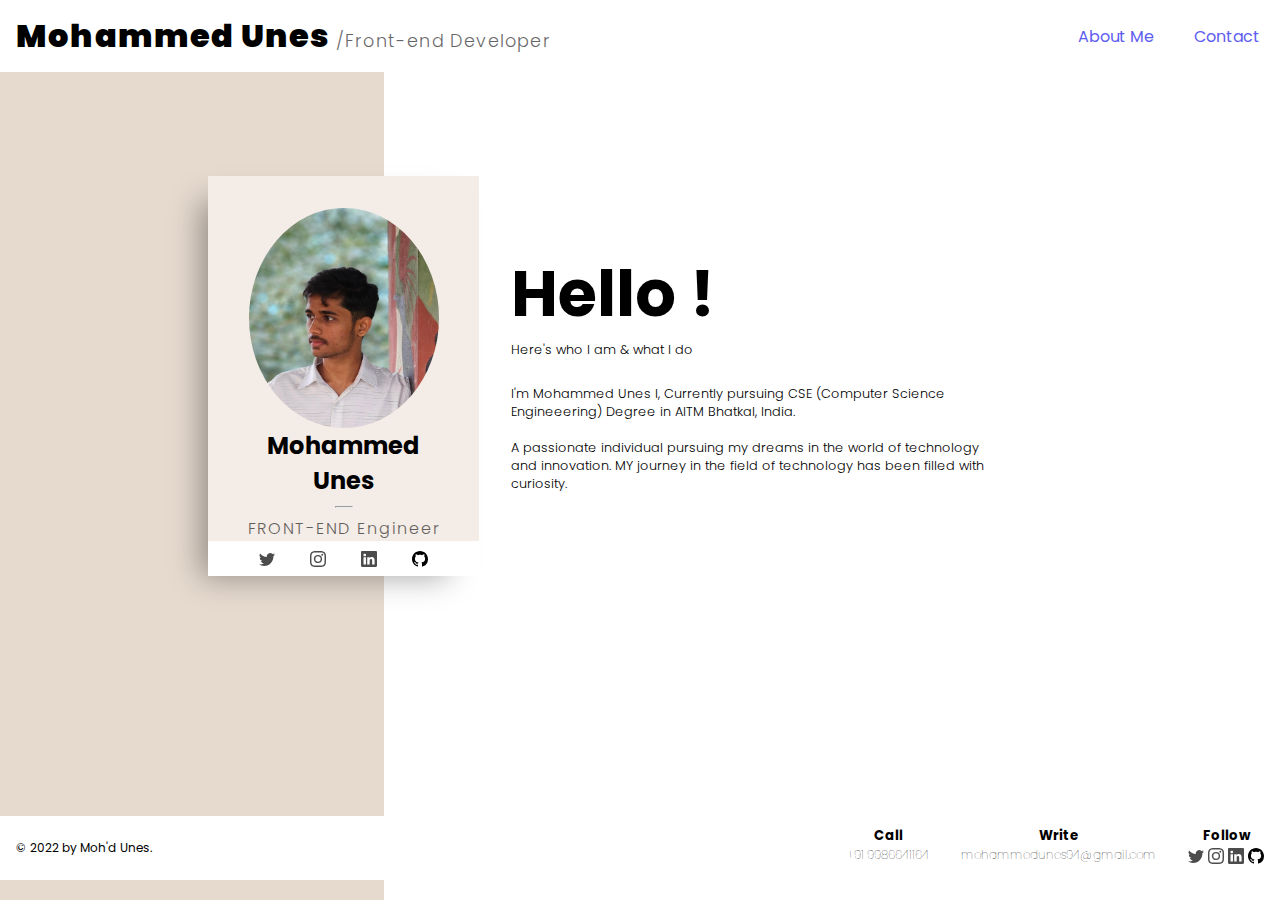
<file: index.html>
<html lang="en">

<head>
    <meta charset="UTF-8">
    <meta http-equiv="X-UA-Compatible" content="IE=edge">
    <meta name="viewport" content="width=device-width, initial-scale=1.0">
    <title>Mohammed Unes I</title>
    <meta name="title" content="Front-end Developer">
    <meta name="description" content="">

    <!-- Open Graph / Facebook -->
    <meta property="og:type" content="website">
    <meta property="og:url" content="">
    <meta property="og:title" content="">
    <meta property="og:description" content="">
    <meta property="og:image" content="">

    <!-- Twitter -->
    <meta property="twitter:card" content="summary_large_image">
    <meta property="twitter:url" content="">
    <meta property="twitter:title" content="">
    <meta property="twitter:description" content="">
    <meta property="twitter:image" content="">
    <link rel="stylesheet" href="Styles/style.css">
    <link rel="stylesheet" href="/Styles/hamburgers.css">
    <script src="/Scripts/script.js" defer></script>

    <!-- <script src="/Scripts/hamburrger.js" defer></script> -->
    <script src="https://ajax.googleapis.com/ajax/libs/jquery/3.3.1/jquery.min.js" defer></script>
    <script src="https://s.pageclip.co/v1/pageclip.js" charset="utf-8" defer></script>
    <link rel="stylesheet" href="https://s.pageclip.co/v1/pageclip.css" media="screen">

    <!-- form -->
    <script src="https://formspree.io/v2/form.js"></script>
</head>

<body>
    <header>
        <nav id="navbar">
            <div>
                <h1 id="heading">
                    <strong>Mohammed Unes </strong>
                    <span>/Front-end Developer</span>
                </h1>
            </div>
            <ol id="nav-menu">
                <li>
                    <a id="About-me-link" href="about.html">About Me</a>
                </li>
                <!-- <li>
                    <a href="/resources/" target="_blank">Resume</a>
                </li>
                <li>
                    <a href="https://github.com">Projects</a>
                </li> -->
                <li>
                    <a id="contact-me-link" href="#contact-me">Contact</a>
                </li>
            </ol>
            <button class="hamburger hamburger--slider" type="button">
                <span class="hamburger-box">
                    <span class="hamburger-inner"></span>
                </span>
            </button>
        </nav>
    </header>
    <main id="main">
        <section id="About-me">
            <div id="oneP">
                <img src="resources/nez.jpg" alt="">
                <div id="intro">
                    <h2>Mohammed Unes</h2>
                    <hr>
                    <h3>FRONT-END Engineer</h3>
                </div>
                <div id="card-socials">
                    <a href="https://x.com/M_Unez71?t=LFRdzj5lJhbxf79S980NCA&s=08">                        <svg id="icons" xmlns="http://www.w3.org/2000/svg" width="16" height="16" fill="currentColor"
                            class="bi bi-twitter" viewBox="0 0 16 16">
                            <path
                                d="M5.026 15c6.038 0 9.341-5.003 9.341-9.334 0-.14 0-.282-.006-.422A6.685 6.685 0 0 0 16 3.542a6.658 6.658 0 0 1-1.889.518 3.301 3.301 0 0 0 1.447-1.817 6.533 6.533 0 0 1-2.087.793A3.286 3.286 0 0 0 7.875 6.03a9.325 9.325 0 0 1-6.767-3.429 3.289 3.289 0 0 0 1.018 4.382A3.323 3.323 0 0 1 .64 6.575v.045a3.288 3.288 0 0 0 2.632 3.218 3.203 3.203 0 0 1-.865.115 3.23 3.23 0 0 1-.614-.057 3.283 3.283 0 0 0 3.067 2.277A6.588 6.588 0 0 1 .78 13.58a6.32 6.32 0 0 1-.78-.045A9.344 9.344 0 0 0 5.026 15z" />
                        </svg>
                    </a>
                    <a href="https://instagram.com/unez_____71?utm_source=qr&igshid=MzNlNGNkZWQ4Mg==">
                        <svg id="icons" xmlns="http://www.w3.org/2000/svg" width="16" height="16" fill="currentColor"
                            class="bi bi-instagram" viewBox="0 0 16 16">
                            <path
                                d="M8 0C5.829 0 5.556.01 4.703.048 3.85.088 3.269.222 2.76.42a3.917 3.917 0 0 0-1.417.923A3.927 3.927 0 0 0 .42 2.76C.222 3.268.087 3.85.048 4.7.01 5.555 0 5.827 0 8.001c0 2.172.01 2.444.048 3.297.04.852.174 1.433.372 1.942.205.526.478.972.923 1.417.444.445.89.719 1.416.923.51.198 1.09.333 1.942.372C5.555 15.99 5.827 16 8 16s2.444-.01 3.298-.048c.851-.04 1.434-.174 1.943-.372a3.916 3.916 0 0 0 1.416-.923c.445-.445.718-.891.923-1.417.197-.509.332-1.09.372-1.942C15.99 10.445 16 10.173 16 8s-.01-2.445-.048-3.299c-.04-.851-.175-1.433-.372-1.941a3.926 3.926 0 0 0-.923-1.417A3.911 3.911 0 0 0 13.24.42c-.51-.198-1.092-.333-1.943-.372C10.443.01 10.172 0 7.998 0h.003zm-.717 1.442h.718c2.136 0 2.389.007 3.232.046.78.035 1.204.166 1.486.275.373.145.64.319.92.599.28.28.453.546.598.92.11.281.24.705.275 1.485.039.843.047 1.096.047 3.231s-.008 2.389-.047 3.232c-.035.78-.166 1.203-.275 1.485a2.47 2.47 0 0 1-.599.919c-.28.28-.546.453-.92.598-.28.11-.704.24-1.485.276-.843.038-1.096.047-3.232.047s-2.39-.009-3.233-.047c-.78-.036-1.203-.166-1.485-.276a2.478 2.478 0 0 1-.92-.598 2.48 2.48 0 0 1-.6-.92c-.109-.281-.24-.705-.275-1.485-.038-.843-.046-1.096-.046-3.233 0-2.136.008-2.388.046-3.231.036-.78.166-1.204.276-1.486.145-.373.319-.64.599-.92.28-.28.546-.453.92-.598.282-.11.705-.24 1.485-.276.738-.034 1.024-.044 2.515-.045v.002zm4.988 1.328a.96.96 0 1 0 0 1.92.96.96 0 0 0 0-1.92zm-4.27 1.122a4.109 4.109 0 1 0 0 8.217 4.109 4.109 0 0 0 0-8.217zm0 1.441a2.667 2.667 0 1 1 0 5.334 2.667 2.667 0 0 1 0-5.334z" />
                        </svg>
                    </a>
                    <a href="https://www.linkedin.com/in/">
                        <svg id="icons" xmlns="http://www.w3.org/2000/svg" width="16" height="16" fill="currentColor"
                            class="bi bi-linkedin" viewBox="0 0 16 16">
                            <path
                                d="M0 1.146C0 .513.526 0 1.175 0h13.65C15.474 0 16 .513 16 1.146v13.708c0 .633-.526 1.146-1.175 1.146H1.175C.526 16 0 15.487 0 14.854V1.146zm4.943 12.248V6.169H2.542v7.225h2.401zm-1.2-8.212c.837 0 1.358-.554 1.358-1.248-.015-.709-.52-1.248-1.342-1.248-.822 0-1.359.54-1.359 1.248 0 .694.521 1.248 1.327 1.248h.016zm4.908 8.212V9.359c0-.216.016-.432.08-.586.173-.431.568-.878 1.232-.878.869 0 1.216.662 1.216 1.634v3.865h2.401V9.25c0-2.22-1.184-3.252-2.764-3.252-1.274 0-1.845.7-2.165 1.193v.025h-.016a5.54 5.54 0 0 1 .016-.025V6.169h-2.4c.03.678 0 7.225 0 7.225h2.4z" />
                        </svg>
                    </a>
                    <a href="https://github.com/Unez71">
                        <svg id="icons" xmlns="http://www.w3.org/2000/svg" width="16" height="16" fill="currentColor"
                            class="bi bi-github" viewBox="0 0 16 16" style="color: black;">
                            <path
                                d="M8 0C3.58 0 0 3.58 0 8c0 3.54 2.29 6.53 5.47 7.59.4.07.55-.17.55-.38 0-.19-.01-.82-.01-1.49-2.01.37-2.53-.49-2.69-.94-.09-.23-.48-.94-.82-1.13-.28-.15-.68-.52-.01-.53.63-.01 1.08.58 1.23.82.72 1.21 1.87.87 2.33.66.07-.52.28-.87.51-1.07-1.78-.2-3.64-.89-3.64-3.95 0-.87.31-1.59.82-2.15-.08-.2-.36-1.02.08-2.12 0 0 .67-.21 2.2.82.64-.18 1.32-.27 2-.27.68 0 1.36.09 2 .27 1.53-1.04 2.2-.82 2.2-.82.44 1.1.16 1.92.08 2.12.51.56.82 1.27.82 2.15 0 3.07-1.87 3.75-3.65 3.95.29.25.54.73.54 1.48 0 1.07-.01 1.93-.01 2.2 0 .21.15.46.55.38A8.012 8.012 0 0 0 16 8c0-4.42-3.58-8-8-8z" />
                        </svg>
                    </a>
                </div>

            </div>
            <div id="twoP">
                <h1>Hello !</h1>
                <p class="here-i">Here's who I am & what I do</p>
                <!-- <div id="buttons">
                    <button> <a id="resume-btn" target="_blank" href="/resources/mohammed--resume.pdf">Resume</a>
                    </button>
                    <button> <a id="projects-btn" target="_blank"
                            href="https://github.com/?tab=repositories">Projects</a>
                    </button>
                </div> -->
                <p id="nd">I'm Mohammed Unes I, Currently pursuing CSE (Computer Science Engineeering) Degree in AITM
                    Bhatkal, India.
                    <br> <br> A passionate individual pursuing my dreams in the world of technology and innovation. MY journey in the field of technology has been filled with curiosity.
                </p>
            </div>
        </section>
    </main>
    <!-- <hr> -->
    <!-- <section id="contact-me">
        <div id="contact-inputs">
            <h3>Let's Connect!</h3>
            <form action="https://formcarry.com/s/s22xprWgo" method="POST" id="form-inputs">
                <label for="name">Your name</label>
                <input type="text" id="name" name="name" required>
                <label for="mailme">Email</label>
                <input id="mailme" type="email" name="email" value="" required>
                <label for="Message">Your Message</label>
                <textarea id="Message" cols="10" rows="5" type="text" name="Message" required></textarea>
                <div id="form-button">
                    <button type="submit">Submit</button>  -->
                </div>
            </form>
        </div>
    </section>
    <footer id="footer">
        <p id="copyright"> &copy; 2022 by Moh'd Unes.</p>
        <ol id="footer">
            <li>
                <h5>Call</h5>
                <a id="call" href="tel:9986641164">+91 9986641164</a>
            </li>
            <li>
                <h5>Write</h5>
                <a id="mail" href="mailto:mohammedunes94@gmail.com">mohammedunes94@gmail.com</a>
            </li>
            <li>
                <h5>Follow</h5>
                <a href="https://twitter.com/">
                    <svg id="icons" xmlns="http://www.w3.org/2000/svg" width="16" height="16" fill="currentColor"
                        class="bi bi-twitter" viewBox="0 0 16 16">
                        <path
                            d="M5.026 15c6.038 0 9.341-5.003 9.341-9.334 0-.14 0-.282-.006-.422A6.685 6.685 0 0 0 16 3.542a6.658 6.658 0 0 1-1.889.518 3.301 3.301 0 0 0 1.447-1.817 6.533 6.533 0 0 1-2.087.793A3.286 3.286 0 0 0 7.875 6.03a9.325 9.325 0 0 1-6.767-3.429 3.289 3.289 0 0 0 1.018 4.382A3.323 3.323 0 0 1 .64 6.575v.045a3.288 3.288 0 0 0 2.632 3.218 3.203 3.203 0 0 1-.865.115 3.23 3.23 0 0 1-.614-.057 3.283 3.283 0 0 0 3.067 2.277A6.588 6.588 0 0 1 .78 13.58a6.32 6.32 0 0 1-.78-.045A9.344 9.344 0 0 0 5.026 15z" />
                    </svg>
                </a>
                <a href="https://www.instagram.com/unes_____71/">
                    <svg id="icons" xmlns="http://www.w3.org/2000/svg" width="16" height="16" fill="currentColor"
                        class="bi bi-instagram" viewBox="0 0 16 16">
                        <path
                            d="M8 0C5.829 0 5.556.01 4.703.048 3.85.088 3.269.222 2.76.42a3.917 3.917 0 0 0-1.417.923A3.927 3.927 0 0 0 .42 2.76C.222 3.268.087 3.85.048 4.7.01 5.555 0 5.827 0 8.001c0 2.172.01 2.444.048 3.297.04.852.174 1.433.372 1.942.205.526.478.972.923 1.417.444.445.89.719 1.416.923.51.198 1.09.333 1.942.372C5.555 15.99 5.827 16 8 16s2.444-.01 3.298-.048c.851-.04 1.434-.174 1.943-.372a3.916 3.916 0 0 0 1.416-.923c.445-.445.718-.891.923-1.417.197-.509.332-1.09.372-1.942C15.99 10.445 16 10.173 16 8s-.01-2.445-.048-3.299c-.04-.851-.175-1.433-.372-1.941a3.926 3.926 0 0 0-.923-1.417A3.911 3.911 0 0 0 13.24.42c-.51-.198-1.092-.333-1.943-.372C10.443.01 10.172 0 7.998 0h.003zm-.717 1.442h.718c2.136 0 2.389.007 3.232.046.78.035 1.204.166 1.486.275.373.145.64.319.92.599.28.28.453.546.598.92.11.281.24.705.275 1.485.039.843.047 1.096.047 3.231s-.008 2.389-.047 3.232c-.035.78-.166 1.203-.275 1.485a2.47 2.47 0 0 1-.599.919c-.28.28-.546.453-.92.598-.28.11-.704.24-1.485.276-.843.038-1.096.047-3.232.047s-2.39-.009-3.233-.047c-.78-.036-1.203-.166-1.485-.276a2.478 2.478 0 0 1-.92-.598 2.48 2.48 0 0 1-.6-.92c-.109-.281-.24-.705-.275-1.485-.038-.843-.046-1.096-.046-3.233 0-2.136.008-2.388.046-3.231.036-.78.166-1.204.276-1.486.145-.373.319-.64.599-.92.28-.28.546-.453.92-.598.282-.11.705-.24 1.485-.276.738-.034 1.024-.044 2.515-.045v.002zm4.988 1.328a.96.96 0 1 0 0 1.92.96.96 0 0 0 0-1.92zm-4.27 1.122a4.109 4.109 0 1 0 0 8.217 4.109 4.109 0 0 0 0-8.217zm0 1.441a2.667 2.667 0 1 1 0 5.334 2.667 2.667 0 0 1 0-5.334z" />
                    </svg>
                </a>
                <a href="https://www.linkedin.com/in/">
                    <svg id="icons" xmlns="http://www.w3.org/2000/svg" width="16" height="16" fill="currentColor"
                        class="bi bi-linkedin" viewBox="0 0 16 16">
                        <path
                            d="M0 1.146C0 .513.526 0 1.175 0h13.65C15.474 0 16 .513 16 1.146v13.708c0 .633-.526 1.146-1.175 1.146H1.175C.526 16 0 15.487 0 14.854V1.146zm4.943 12.248V6.169H2.542v7.225h2.401zm-1.2-8.212c.837 0 1.358-.554 1.358-1.248-.015-.709-.52-1.248-1.342-1.248-.822 0-1.359.54-1.359 1.248 0 .694.521 1.248 1.327 1.248h.016zm4.908 8.212V9.359c0-.216.016-.432.08-.586.173-.431.568-.878 1.232-.878.869 0 1.216.662 1.216 1.634v3.865h2.401V9.25c0-2.22-1.184-3.252-2.764-3.252-1.274 0-1.845.7-2.165 1.193v.025h-.016a5.54 5.54 0 0 1 .016-.025V6.169h-2.4c.03.678 0 7.225 0 7.225h2.4z" />
                    </svg>
                </a>
                <a href="https://github.com/Unez71">
                    <svg id="icons" xmlns="http://www.w3.org/2000/svg" width="16" height="16" fill="currentColor"
                        class="bi bi-github" viewBox="0 0 16 16" style="color: black;">
                        <path
                            d="M8 0C3.58 0 0 3.58 0 8c0 3.54 2.29 6.53 5.47 7.59.4.07.55-.17.55-.38 0-.19-.01-.82-.01-1.49-2.01.37-2.53-.49-2.69-.94-.09-.23-.48-.94-.82-1.13-.28-.15-.68-.52-.01-.53.63-.01 1.08.58 1.23.82.72 1.21 1.87.87 2.33.66.07-.52.28-.87.51-1.07-1.78-.2-3.64-.89-3.64-3.95 0-.87.31-1.59.82-2.15-.08-.2-.36-1.02.08-2.12 0 0 .67-.21 2.2.82.64-.18 1.32-.27 2-.27.68 0 1.36.09 2 .27 1.53-1.04 2.2-.82 2.2-.82.44 1.1.16 1.92.08 2.12.51.56.82 1.27.82 2.15 0 3.07-1.87 3.75-3.65 3.95.29.25.54.73.54 1.48 0 1.07-.01 1.93-.01 2.2 0 .21.15.46.55.38A8.012 8.012 0 0 0 16 8c0-4.42-3.58-8-8-8z" />
                    </svg>
                </a>
            </li>
        </ol>
    </footer>
</body>

</html>
</file>
<file: Styles/style.css>
@import url('https://fonts.googleapis.com/css2?family=Poppins:wght@200;300;500;600&display=swap');
@import url('https://fonts.googleapis.com/css2?family=Poppins:wght@200&display=swap');

html {
    margin: 0;
    padding: 0;
    scroll-behavior: smooth;
}

* {
    list-style: none;
    font-family: 'Poppins', sans-serif;
    text-decoration: none;
    -webkit-tap-highlight-color: transparent;
}

body {
    font-size: 16px;
    margin: 0;
    margin-bottom: 0;
    background: linear-gradient(90deg, #e6dacf 30%, #ffffff 30%);
    background-repeat: no-repeat;
    padding-bottom: 0;
    scroll-behavior: smooth;
}

body.is-scroll {
    overflow-y: hidden;
}

.overflow {
    overflow-y: hidden;
}

nav {
    display: flex;
    justify-content: space-between;
    text-align: center;
    align-items: center;
    background-color: white;
    padding: 0 1rem;
    height: 4.5rem;
    position: fixed;
    width: 100%;
    z-index: 999;
}

#heading strong {
    letter-spacing: 1.2px;
}

#heading span {
    font-weight: 300;
    font-size: 1.1rem;
    opacity: 0.6;
    letter-spacing: 1.2px;
}

#nav-menu {
    display: flex;
    justify-content: space-between;
    /* width: 4rem; */
    padding: 0;
    margin-right: 1rem;

}

#nav-menu li {
    padding: 20px;
    text-decoration: none;
}

#nav-menu a {
    color: #5E5DF0;
}

#nav-menu a:hover {
    text-decoration: underline;
}

main {
    padding: 3rem;
    align-items: center;
    height: 45rem;
}

#About-me {
    display: flex;
    width: 60%;
    justify-content: center;
    margin: 8rem 15rem;
}

#About-me img {
    height: 55%;  
    width: 70%;
    border-radius: 100%;
}

#About-me hr {
    width: 1rem;
}

#oneP {
    text-align: center;
    background-color: #f4ece6;
    display: flex;
    flex-direction: column;
    box-shadow: -19px 13px 29px -12px rgba(0, 0, 0, 0.36);
    align-items: center;
    height: 25rem;
    width: 35rem;
    justify-content: space-between;
    margin-left: -5rem;
}

#oneP img {
    margin-top: 2rem;
}

#oneP h2 {
    padding: 0;
    margin: 0;
    width: 10rem;
    text-align: center;
}

#oneP h3 {
    opacity: 0.6;
}

#intro {
    display: flex;
    flex-direction: column;
    justify-content: center;
    align-items: center;
}

#oneP h3 {
    font-weight: 300;
    padding: 0;
    margin: 0;
    font-size: 1rem;
    letter-spacing: 2px;
}

#twoP {
    display: flex;
    flex-direction: column;
    padding-left: 2rem;
    justify-content: center;
}

#twoP h1 {
    font-size: 4rem;
    padding: 0;
    margin: 0;
}

#buttons button {
    background: #6868f4;
    border-radius: 999px;
    box-shadow: #5E5DF0 0 10px 20px -10px;
    box-sizing: border-box;
    color: #FFFFFF;
    cursor: pointer;
    font-size: 16px;
    line-height: 24px;
    opacity: 1;
    outline: 0 solid transparent;
    padding: 8px 18px;
    user-select: none;
    -webkit-user-select: none;
    touch-action: manipulation;
    width: fit-content;
    word-break: break-word;
    border: 0;
}

#buttons button:hover {
    background: white;
    color: black;
}

#twoP p {
    font-size: 0.8rem;
    font-weight: 300;
    /* padding-top: 2rem; */
}

footer,
footer ol {
    display: flex;
    text-align: center;
}

footer {
    justify-content: space-between;
    align-items: center;
    height: 4rem;
    padding: 0;
    margin: 0;
    background-color: white;
    position: inherit;
    bottom: 0;
}

#copyright {
    padding-left: 1rem;
}

footer ol li {
    padding: 1rem;
}

footer ol li h5,
footer ol li p {
    margin: 0;
}

footer ol li p {
    font-size: 12px;
    font-weight: 100;
}

footer p {
    font-size: 12px;
}

#call {
    font-size: 12px;
    font-weight: 100;
    color: black;
}

#mail {
    font-size: 12px;
    font-weight: 100;
    color: black;
}

#icons {
    color: rgb(76, 76, 76);
}


#card-socials {
    background-color: white;
    width: 100%;
    position: relative;
    bottom: 0;
    display: flex;
    justify-content: center;
    align-items: center;
    height: 3rem;
}

#card-socials a {
    margin: 0 1.1rem;
}

.here-i {
    font-size: 0.8rem;
    margin-top: 0;
}

.hamburger {
    display: none;
}

#form {
    display: flex;
    flex-direction: column;
    align-items: center;
    margin-bottom: 6rem;
    margin-right: 0;
    position: relative;
    left: -10px;
    right: 0;
    background: transparent;
    width: 100%;
}


form input,
textarea {
    padding: 10px;
    /* border-radius: 8px; */
    border: none;
    border-bottom: 1px solid;
    margin: 10px 0;
    margin-top: 0;
    margin-bottom: 20px;
}

#mailme,
#name,
#Message {
    font-size: 12px;
    color: rgb(72, 72, 72);
}

#submit-button {
    border: 1px solid darkgray;
    background-color: lightgray;
}

#contact-me {
    display: flex;
    flex-direction: column;
    padding: 3 3rem;
    height: 35rem;
}

#contact-me-h1 {
    opacity: 0.4;
}

#contact-inputs {
    height: 25rem;
    background-color: white;
    width: 40rem;
    margin-left: 10rem;
    box-shadow: -19px 13px 29px -12px rgba(0, 0, 0, 0.36);
    padding: 2rem;
    background-color: #f4ece6;
    margin-top: 4rem;
}



#contact-inputs form {
    display: flex;
    flex-direction: column;
}

#contact-inputs label {
    font-size: 0.8rem;
    margin-left: 2rem;
}

#contact-inputs input,
#contact-inputs textarea {
    margin-left: 2rem;
    margin-bottom: 0;
    width: 90%;
    background-color: #f4ece6;
    margin-bottom: 1rem;
}

#contact-inputs input:hover,
#contact-inputs textarea:hover {
    background-color: rgb(255, 255, 255);
    transition: all 0.4s ease;
}

#contact-inputs input:focus-visible,
#contact-inputs textarea:focus-visible {
    background-color: white;
}

#contact-inputs button {
    margin-left: 2rem;
    width: 20%;
    background-color: white;
    border: 1px solid black;
    padding: 0.5rem;
    margin-bottom: 2rem;
    transition: transform 250ms cubic-bezier(.2, .8, .4, 1);
}

#contact-inputs button:hover {
    transform: scale(1.10);
}

#contact-inputs button:active {
    transform: scale(0.9);
}

@media screen and (max-width: 767px) {

    body {
        background: transparent;
        background-repeat: no-repeat;
        height: 56rem;
        width: 100%;
    }

    #nd {
        margin: 0;
        position: relative;
        left: -1rem;
    }

    #heading strong {
        font-size: 1rem;
    }

    #heading span {
        text-align: left;
        display: block;
        font-size: 0.8rem;
    }

    #buttons {
        display: none;
    }

    #About-me {
        flex-direction: column;
        margin: 5rem 4rem;
        position: relative;
        top: -4.5rem;
    }

    #About-me-h2,
    #Contact-me-h1 {
        display: none;
    }

    #oneP {
        width: 15rem;
        position: relative;
        top: 4rem;
        left: -3.2rem;
        margin-left: 0;
    }

    #twoP {
        width: 15rem;
        position: relative;
        top: 5rem;
        padding-left: 0;
        left: -2.4rem;
    }

    #twoP h1 {
        position: relative;
        left: -18px;
    }

    footer {
        position: relative;
        top: 8rem;
        padding-left: 0;
        width: 90%;
    }

    #copyright {
        position: absolute;
        text-align: center;
        top: 5rem;
        left: 7.6rem;
        /* text-align: center; */
        padding-bottom: 1rem;
    }

    #nav-menu {
        position: fixed;
        left: -300rem;
        top: 0;
        gap: 0;
        flex-direction: column;
        width: 100%;
        text-align: center;
        transition: all 0.8s ease;
        z-index: 1;
        background-color: #e6dacf;
        height: 100%;
        display: flex;
        justify-content: center;
        overflow-y: hidden;
    }

    #nav-menu.is-clicked {
        left: 0;
        margin: 0;
        overflow-y: hidden;
    }

    .hamburger {
        display: inline-block;
        position: absolute;
        right: 4rem;
        z-index: 1;
    }

    #oneP h3 {
        font-size: 0.8rem;
    }

    #contact-me {
        height: 20rem;
    }

    #contact-inputs {
        margin-left: 0;
        background-color: transparent;
        box-shadow: none;
        width: 50%;
        padding-top: 0;
        margin-top: 0;
    }

    #contact-inputs h3 {
        width: 100%;
        position: relative;
        left: -1rem;
    }

    #contact-inputs form {
        width: 18rem;
    }

    #form-inputs {
        width: 100%;
        position: absolute;
        left: 4rem;
    }

    #mailme,
    #name {
        height: 2rem;
    }

    #contact-inputs input,
    #contact-inputs textarea {
        background-color: white;
        padding: 0;
        margin-left: 0;
        padding-left: 0.5rem;
    }

    #contact-inputs label {
        margin-left: 0;
    }

    #contact-inputs button {
        margin-left: 0;
        width: 40%;
    }
}

#form-button {
    display: flex;
    align-items: baseline;
}

#form-button span {
    margin-left: 1rem;
}

#form-button span svg {
    position: relative;
    top: 3px;
}

#form-button span svg:hover {
    transition: transform 250ms cubic-bezier(.2, .8, .4, 1);
}

#form-button span svg:hover {
    transform: scale(1.40);
}

#form-button span svg:active {
    transform: scale(0.9);
}

#resume-btn,
#projects-btn {
    color: white;
}

#resume-btn:hover,
#projects-btn:hover {
    color: black;
}

#nv-msg {
    font-size: 10px;
    font-weight: 300;
    color: lightcoral;
    width: 100%;
}
.boxx{
    height: 50px;
    width: 50;
    border: 2px solid black;
}
</file>
<file: Styles/hamburgers.css>
/*!
 * Hamburgers
 * @description Tasty CSS-animated hamburgers
 * @author Jonathan Suh @jonsuh
 * @site https://jonsuh.com/hamburgers
 * @link https://github.com/jonsuh/hamburgers
 */
.hamburger {
  /* padding: 15px 15px; */
  /* display: inline-block; */
  cursor: pointer;
  transition-property: opacity, filter;
  transition-duration: 0.15s;
  transition-timing-function: linear;
  font: inherit;
  color: inherit;
  text-transform: none;
  background-color: transparent;
  border: 0;
  margin: 0;
  overflow: visible;
}

.hamburger:hover {
  opacity: 0.7;
}

.hamburger.is-active:hover {
  opacity: 0.7;
}

.hamburger.is-active .hamburger-inner,
.hamburger.is-active .hamburger-inner::before,
.hamburger.is-active .hamburger-inner::after {
  background-color: #000;
}

.hamburger-box {
  width: 20px;
  height: 24px;
  display: inline-block;
  position: relative;
}

.hamburger-inner {
  display: block;
  top: 50%;
  margin-top: -2px;
  width: 0rem;
}

.hamburger-inner,
.hamburger-inner::before,
.hamburger-inner::after {
  width: 40px;
  height: 4px;
  background-color: #000;
  border-radius: 4px;
  position: absolute;
  transition-property: transform;
  transition-duration: 0.15s;
  transition-timing-function: ease;
}

.hamburger-inner::before,
.hamburger-inner::after {
  content: "";
  display: block;
}

.hamburger-inner::before {
  top: -10px;
}

.hamburger-inner::after {
  bottom: -10px;
}

/*
   * 3DX
   */
.hamburger--3dx .hamburger-box {
  perspective: 80px;
}

.hamburger--3dx .hamburger-inner {
  transition: transform 0.15s cubic-bezier(0.645, 0.045, 0.355, 1), background-color 0s 0.1s cubic-bezier(0.645, 0.045, 0.355, 1);
}

.hamburger--3dx .hamburger-inner::before,
.hamburger--3dx .hamburger-inner::after {
  transition: transform 0s 0.1s cubic-bezier(0.645, 0.045, 0.355, 1);
}

.hamburger--3dx.is-active .hamburger-inner {
  background-color: transparent !important;
  transform: rotateY(180deg);
}

.hamburger--3dx.is-active .hamburger-inner::before {
  transform: translate3d(0, 10px, 0) rotate(45deg);
}

.hamburger--3dx.is-active .hamburger-inner::after {
  transform: translate3d(0, -10px, 0) rotate(-45deg);
}

/*
   * 3DX Reverse
   */
.hamburger--3dx-r .hamburger-box {
  perspective: 80px;
}

.hamburger--3dx-r .hamburger-inner {
  transition: transform 0.15s cubic-bezier(0.645, 0.045, 0.355, 1), background-color 0s 0.1s cubic-bezier(0.645, 0.045, 0.355, 1);
}

.hamburger--3dx-r .hamburger-inner::before,
.hamburger--3dx-r .hamburger-inner::after {
  transition: transform 0s 0.1s cubic-bezier(0.645, 0.045, 0.355, 1);
}

.hamburger--3dx-r.is-active .hamburger-inner {
  background-color: transparent !important;
  transform: rotateY(-180deg);
}

.hamburger--3dx-r.is-active .hamburger-inner::before {
  transform: translate3d(0, 10px, 0) rotate(45deg);
}

.hamburger--3dx-r.is-active .hamburger-inner::after {
  transform: translate3d(0, -10px, 0) rotate(-45deg);
}

/*
   * 3DY
   */
.hamburger--3dy .hamburger-box {
  perspective: 80px;
}

.hamburger--3dy .hamburger-inner {
  transition: transform 0.15s cubic-bezier(0.645, 0.045, 0.355, 1), background-color 0s 0.1s cubic-bezier(0.645, 0.045, 0.355, 1);
}

.hamburger--3dy .hamburger-inner::before,
.hamburger--3dy .hamburger-inner::after {
  transition: transform 0s 0.1s cubic-bezier(0.645, 0.045, 0.355, 1);
}

.hamburger--3dy.is-active .hamburger-inner {
  background-color: transparent !important;
  transform: rotateX(-180deg);
}

.hamburger--3dy.is-active .hamburger-inner::before {
  transform: translate3d(0, 10px, 0) rotate(45deg);
}

.hamburger--3dy.is-active .hamburger-inner::after {
  transform: translate3d(0, -10px, 0) rotate(-45deg);
}

/*
   * 3DY Reverse
   */
.hamburger--3dy-r .hamburger-box {
  perspective: 80px;
}

.hamburger--3dy-r .hamburger-inner {
  transition: transform 0.15s cubic-bezier(0.645, 0.045, 0.355, 1), background-color 0s 0.1s cubic-bezier(0.645, 0.045, 0.355, 1);
}

.hamburger--3dy-r .hamburger-inner::before,
.hamburger--3dy-r .hamburger-inner::after {
  transition: transform 0s 0.1s cubic-bezier(0.645, 0.045, 0.355, 1);
}

.hamburger--3dy-r.is-active .hamburger-inner {
  background-color: transparent !important;
  transform: rotateX(180deg);
}

.hamburger--3dy-r.is-active .hamburger-inner::before {
  transform: translate3d(0, 10px, 0) rotate(45deg);
}

.hamburger--3dy-r.is-active .hamburger-inner::after {
  transform: translate3d(0, -10px, 0) rotate(-45deg);
}

/*
   * 3DXY
   */
.hamburger--3dxy .hamburger-box {
  perspective: 80px;
}

.hamburger--3dxy .hamburger-inner {
  transition: transform 0.15s cubic-bezier(0.645, 0.045, 0.355, 1), background-color 0s 0.1s cubic-bezier(0.645, 0.045, 0.355, 1);
}

.hamburger--3dxy .hamburger-inner::before,
.hamburger--3dxy .hamburger-inner::after {
  transition: transform 0s 0.1s cubic-bezier(0.645, 0.045, 0.355, 1);
}

.hamburger--3dxy.is-active .hamburger-inner {
  background-color: transparent !important;
  transform: rotateX(180deg) rotateY(180deg);
}

.hamburger--3dxy.is-active .hamburger-inner::before {
  transform: translate3d(0, 10px, 0) rotate(45deg);
}

.hamburger--3dxy.is-active .hamburger-inner::after {
  transform: translate3d(0, -10px, 0) rotate(-45deg);
}

/*
   * 3DXY Reverse
   */
.hamburger--3dxy-r .hamburger-box {
  perspective: 80px;
}

.hamburger--3dxy-r .hamburger-inner {
  transition: transform 0.15s cubic-bezier(0.645, 0.045, 0.355, 1), background-color 0s 0.1s cubic-bezier(0.645, 0.045, 0.355, 1);
}

.hamburger--3dxy-r .hamburger-inner::before,
.hamburger--3dxy-r .hamburger-inner::after {
  transition: transform 0s 0.1s cubic-bezier(0.645, 0.045, 0.355, 1);
}

.hamburger--3dxy-r.is-active .hamburger-inner {
  background-color: transparent !important;
  transform: rotateX(180deg) rotateY(180deg) rotateZ(-180deg);
}

.hamburger--3dxy-r.is-active .hamburger-inner::before {
  transform: translate3d(0, 10px, 0) rotate(45deg);
}

.hamburger--3dxy-r.is-active .hamburger-inner::after {
  transform: translate3d(0, -10px, 0) rotate(-45deg);
}

/*
   * Arrow
   */
.hamburger--arrow.is-active .hamburger-inner::before {
  transform: translate3d(-8px, 0, 0) rotate(-45deg) scale(0.7, 1);
}

.hamburger--arrow.is-active .hamburger-inner::after {
  transform: translate3d(-8px, 0, 0) rotate(45deg) scale(0.7, 1);
}

/*
   * Arrow Right
   */
.hamburger--arrow-r.is-active .hamburger-inner::before {
  transform: translate3d(8px, 0, 0) rotate(45deg) scale(0.7, 1);
}

.hamburger--arrow-r.is-active .hamburger-inner::after {
  transform: translate3d(8px, 0, 0) rotate(-45deg) scale(0.7, 1);
}

/*
   * Arrow Alt
   */
.hamburger--arrowalt .hamburger-inner::before {
  transition: top 0.1s 0.1s ease, transform 0.1s cubic-bezier(0.165, 0.84, 0.44, 1);
}

.hamburger--arrowalt .hamburger-inner::after {
  transition: bottom 0.1s 0.1s ease, transform 0.1s cubic-bezier(0.165, 0.84, 0.44, 1);
}

.hamburger--arrowalt.is-active .hamburger-inner::before {
  top: 0;
  transform: translate3d(-8px, -10px, 0) rotate(-45deg) scale(0.7, 1);
  transition: top 0.1s ease, transform 0.1s 0.1s cubic-bezier(0.895, 0.03, 0.685, 0.22);
}

.hamburger--arrowalt.is-active .hamburger-inner::after {
  bottom: 0;
  transform: translate3d(-8px, 10px, 0) rotate(45deg) scale(0.7, 1);
  transition: bottom 0.1s ease, transform 0.1s 0.1s cubic-bezier(0.895, 0.03, 0.685, 0.22);
}

/*
   * Arrow Alt Right
   */
.hamburger--arrowalt-r .hamburger-inner::before {
  transition: top 0.1s 0.1s ease, transform 0.1s cubic-bezier(0.165, 0.84, 0.44, 1);
}

.hamburger--arrowalt-r .hamburger-inner::after {
  transition: bottom 0.1s 0.1s ease, transform 0.1s cubic-bezier(0.165, 0.84, 0.44, 1);
}

.hamburger--arrowalt-r.is-active .hamburger-inner::before {
  top: 0;
  transform: translate3d(8px, -10px, 0) rotate(45deg) scale(0.7, 1);
  transition: top 0.1s ease, transform 0.1s 0.1s cubic-bezier(0.895, 0.03, 0.685, 0.22);
}

.hamburger--arrowalt-r.is-active .hamburger-inner::after {
  bottom: 0;
  transform: translate3d(8px, 10px, 0) rotate(-45deg) scale(0.7, 1);
  transition: bottom 0.1s ease, transform 0.1s 0.1s cubic-bezier(0.895, 0.03, 0.685, 0.22);
}

/*
   * Arrow Turn
   */
.hamburger--arrowturn.is-active .hamburger-inner {
  transform: rotate(-180deg);
}

.hamburger--arrowturn.is-active .hamburger-inner::before {
  transform: translate3d(8px, 0, 0) rotate(45deg) scale(0.7, 1);
}

.hamburger--arrowturn.is-active .hamburger-inner::after {
  transform: translate3d(8px, 0, 0) rotate(-45deg) scale(0.7, 1);
}

/*
   * Arrow Turn Right
   */
.hamburger--arrowturn-r.is-active .hamburger-inner {
  transform: rotate(-180deg);
}

.hamburger--arrowturn-r.is-active .hamburger-inner::before {
  transform: translate3d(-8px, 0, 0) rotate(-45deg) scale(0.7, 1);
}

.hamburger--arrowturn-r.is-active .hamburger-inner::after {
  transform: translate3d(-8px, 0, 0) rotate(45deg) scale(0.7, 1);
}

/*
   * Boring
   */
.hamburger--boring .hamburger-inner,
.hamburger--boring .hamburger-inner::before,
.hamburger--boring .hamburger-inner::after {
  transition-property: none;
}

.hamburger--boring.is-active .hamburger-inner {
  transform: rotate(45deg);
}

.hamburger--boring.is-active .hamburger-inner::before {
  top: 0;
  opacity: 0;
}

.hamburger--boring.is-active .hamburger-inner::after {
  bottom: 0;
  transform: rotate(-90deg);
}

/*
   * Collapse
   */
.hamburger--collapse .hamburger-inner {
  top: auto;
  bottom: 0;
  transition-duration: 0.13s;
  transition-delay: 0.13s;
  transition-timing-function: cubic-bezier(0.55, 0.055, 0.675, 0.19);
}

.hamburger--collapse .hamburger-inner::after {
  top: -20px;
  transition: top 0.2s 0.2s cubic-bezier(0.33333, 0.66667, 0.66667, 1), opacity 0.1s linear;
}

.hamburger--collapse .hamburger-inner::before {
  transition: top 0.12s 0.2s cubic-bezier(0.33333, 0.66667, 0.66667, 1), transform 0.13s cubic-bezier(0.55, 0.055, 0.675, 0.19);
}

.hamburger--collapse.is-active .hamburger-inner {
  transform: translate3d(0, -10px, 0) rotate(-45deg);
  transition-delay: 0.22s;
  transition-timing-function: cubic-bezier(0.215, 0.61, 0.355, 1);
}

.hamburger--collapse.is-active .hamburger-inner::after {
  top: 0;
  opacity: 0;
  transition: top 0.2s cubic-bezier(0.33333, 0, 0.66667, 0.33333), opacity 0.1s 0.22s linear;
}

.hamburger--collapse.is-active .hamburger-inner::before {
  top: 0;
  transform: rotate(-90deg);
  transition: top 0.1s 0.16s cubic-bezier(0.33333, 0, 0.66667, 0.33333), transform 0.13s 0.25s cubic-bezier(0.215, 0.61, 0.355, 1);
}

/*
   * Collapse Reverse
   */
.hamburger--collapse-r .hamburger-inner {
  top: auto;
  bottom: 0;
  transition-duration: 0.13s;
  transition-delay: 0.13s;
  transition-timing-function: cubic-bezier(0.55, 0.055, 0.675, 0.19);
}

.hamburger--collapse-r .hamburger-inner::after {
  top: -20px;
  transition: top 0.2s 0.2s cubic-bezier(0.33333, 0.66667, 0.66667, 1), opacity 0.1s linear;
}

.hamburger--collapse-r .hamburger-inner::before {
  transition: top 0.12s 0.2s cubic-bezier(0.33333, 0.66667, 0.66667, 1), transform 0.13s cubic-bezier(0.55, 0.055, 0.675, 0.19);
}

.hamburger--collapse-r.is-active .hamburger-inner {
  transform: translate3d(0, -10px, 0) rotate(45deg);
  transition-delay: 0.22s;
  transition-timing-function: cubic-bezier(0.215, 0.61, 0.355, 1);
}

.hamburger--collapse-r.is-active .hamburger-inner::after {
  top: 0;
  opacity: 0;
  transition: top 0.2s cubic-bezier(0.33333, 0, 0.66667, 0.33333), opacity 0.1s 0.22s linear;
}

.hamburger--collapse-r.is-active .hamburger-inner::before {
  top: 0;
  transform: rotate(90deg);
  transition: top 0.1s 0.16s cubic-bezier(0.33333, 0, 0.66667, 0.33333), transform 0.13s 0.25s cubic-bezier(0.215, 0.61, 0.355, 1);
}

/*
   * Elastic
   */
.hamburger--elastic .hamburger-inner {
  top: 2px;
  transition-duration: 0.275s;
  transition-timing-function: cubic-bezier(0.68, -0.55, 0.265, 1.55);
}

.hamburger--elastic .hamburger-inner::before {
  top: 10px;
  transition: opacity 0.125s 0.275s ease;
}

.hamburger--elastic .hamburger-inner::after {
  top: 20px;
  transition: transform 0.275s cubic-bezier(0.68, -0.55, 0.265, 1.55);
}

.hamburger--elastic.is-active .hamburger-inner {
  transform: translate3d(0, 10px, 0) rotate(135deg);
  transition-delay: 0.075s;
}

.hamburger--elastic.is-active .hamburger-inner::before {
  transition-delay: 0s;
  opacity: 0;
}

.hamburger--elastic.is-active .hamburger-inner::after {
  transform: translate3d(0, -20px, 0) rotate(-270deg);
  transition-delay: 0.075s;
}

/*
   * Elastic Reverse
   */
.hamburger--elastic-r .hamburger-inner {
  top: 2px;
  transition-duration: 0.275s;
  transition-timing-function: cubic-bezier(0.68, -0.55, 0.265, 1.55);
}

.hamburger--elastic-r .hamburger-inner::before {
  top: 10px;
  transition: opacity 0.125s 0.275s ease;
}

.hamburger--elastic-r .hamburger-inner::after {
  top: 20px;
  transition: transform 0.275s cubic-bezier(0.68, -0.55, 0.265, 1.55);
}

.hamburger--elastic-r.is-active .hamburger-inner {
  transform: translate3d(0, 10px, 0) rotate(-135deg);
  transition-delay: 0.075s;
}

.hamburger--elastic-r.is-active .hamburger-inner::before {
  transition-delay: 0s;
  opacity: 0;
}

.hamburger--elastic-r.is-active .hamburger-inner::after {
  transform: translate3d(0, -20px, 0) rotate(270deg);
  transition-delay: 0.075s;
}

/*
   * Emphatic
   */
.hamburger--emphatic {
  overflow: hidden;
}

.hamburger--emphatic .hamburger-inner {
  transition: background-color 0.125s 0.175s ease-in;
}

.hamburger--emphatic .hamburger-inner::before {
  left: 0;
  transition: transform 0.125s cubic-bezier(0.6, 0.04, 0.98, 0.335), top 0.05s 0.125s linear, left 0.125s 0.175s ease-in;
}

.hamburger--emphatic .hamburger-inner::after {
  top: 10px;
  right: 0;
  transition: transform 0.125s cubic-bezier(0.6, 0.04, 0.98, 0.335), top 0.05s 0.125s linear, right 0.125s 0.175s ease-in;
}

.hamburger--emphatic.is-active .hamburger-inner {
  transition-delay: 0s;
  transition-timing-function: ease-out;
  background-color: transparent !important;
}

.hamburger--emphatic.is-active .hamburger-inner::before {
  left: -80px;
  top: -80px;
  transform: translate3d(80px, 80px, 0) rotate(45deg);
  transition: left 0.125s ease-out, top 0.05s 0.125s linear, transform 0.125s 0.175s cubic-bezier(0.075, 0.82, 0.165, 1);
}

.hamburger--emphatic.is-active .hamburger-inner::after {
  right: -80px;
  top: -80px;
  transform: translate3d(-80px, 80px, 0) rotate(-45deg);
  transition: right 0.125s ease-out, top 0.05s 0.125s linear, transform 0.125s 0.175s cubic-bezier(0.075, 0.82, 0.165, 1);
}

/*
   * Emphatic Reverse
   */
.hamburger--emphatic-r {
  overflow: hidden;
}

.hamburger--emphatic-r .hamburger-inner {
  transition: background-color 0.125s 0.175s ease-in;
}

.hamburger--emphatic-r .hamburger-inner::before {
  left: 0;
  transition: transform 0.125s cubic-bezier(0.6, 0.04, 0.98, 0.335), top 0.05s 0.125s linear, left 0.125s 0.175s ease-in;
}

.hamburger--emphatic-r .hamburger-inner::after {
  top: 10px;
  right: 0;
  transition: transform 0.125s cubic-bezier(0.6, 0.04, 0.98, 0.335), top 0.05s 0.125s linear, right 0.125s 0.175s ease-in;
}

.hamburger--emphatic-r.is-active .hamburger-inner {
  transition-delay: 0s;
  transition-timing-function: ease-out;
  background-color: transparent !important;
}

.hamburger--emphatic-r.is-active .hamburger-inner::before {
  left: -80px;
  top: 80px;
  transform: translate3d(80px, -80px, 0) rotate(-45deg);
  transition: left 0.125s ease-out, top 0.05s 0.125s linear, transform 0.125s 0.175s cubic-bezier(0.075, 0.82, 0.165, 1);
}

.hamburger--emphatic-r.is-active .hamburger-inner::after {
  right: -80px;
  top: 80px;
  transform: translate3d(-80px, -80px, 0) rotate(45deg);
  transition: right 0.125s ease-out, top 0.05s 0.125s linear, transform 0.125s 0.175s cubic-bezier(0.075, 0.82, 0.165, 1);
}

/*
   * Minus
   */
.hamburger--minus .hamburger-inner::before,
.hamburger--minus .hamburger-inner::after {
  transition: bottom 0.08s 0s ease-out, top 0.08s 0s ease-out, opacity 0s linear;
}

.hamburger--minus.is-active .hamburger-inner::before,
.hamburger--minus.is-active .hamburger-inner::after {
  opacity: 0;
  transition: bottom 0.08s ease-out, top 0.08s ease-out, opacity 0s 0.08s linear;
}

.hamburger--minus.is-active .hamburger-inner::before {
  top: 0;
}

.hamburger--minus.is-active .hamburger-inner::after {
  bottom: 0;
}

/*
   * Slider
   */
.hamburger--slider .hamburger-inner {
  top: 2px;
}

.hamburger--slider .hamburger-inner::before {
  top: 10px;
  transition-property: transform, opacity;
  transition-timing-function: ease;
  transition-duration: 0.15s;
}

.hamburger--slider .hamburger-inner::after {
  top: 20px;
}

.hamburger--slider.is-active .hamburger-inner {
  transform: translate3d(0, 10px, 0) rotate(45deg);
}

.hamburger--slider.is-active .hamburger-inner::before {
  transform: rotate(-45deg) translate3d(-5.71429px, -6px, 0);
  opacity: 0;
}

.hamburger--slider.is-active .hamburger-inner::after {
  transform: translate3d(0, -20px, 0) rotate(-90deg);
}

/*
   * Slider Reverse
   */
.hamburger--slider-r .hamburger-inner {
  top: 2px;
}

.hamburger--slider-r .hamburger-inner::before {
  top: 10px;
  transition-property: transform, opacity;
  transition-timing-function: ease;
  transition-duration: 0.15s;
}

.hamburger--slider-r .hamburger-inner::after {
  top: 20px;
}

.hamburger--slider-r.is-active .hamburger-inner {
  transform: translate3d(0, 10px, 0) rotate(-45deg);
}

.hamburger--slider-r.is-active .hamburger-inner::before {
  transform: rotate(45deg) translate3d(5.71429px, -6px, 0);
  opacity: 0;
}

.hamburger--slider-r.is-active .hamburger-inner::after {
  transform: translate3d(0, -20px, 0) rotate(90deg);
}

/*
   * Spin
   */
.hamburger--spin .hamburger-inner {
  transition-duration: 0.22s;
  transition-timing-function: cubic-bezier(0.55, 0.055, 0.675, 0.19);
}

.hamburger--spin .hamburger-inner::before {
  transition: top 0.1s 0.25s ease-in, opacity 0.1s ease-in;
}

.hamburger--spin .hamburger-inner::after {
  transition: bottom 0.1s 0.25s ease-in, transform 0.22s cubic-bezier(0.55, 0.055, 0.675, 0.19);
}

.hamburger--spin.is-active .hamburger-inner {
  transform: rotate(225deg);
  transition-delay: 0.12s;
  transition-timing-function: cubic-bezier(0.215, 0.61, 0.355, 1);
}

.hamburger--spin.is-active .hamburger-inner::before {
  top: 0;
  opacity: 0;
  transition: top 0.1s ease-out, opacity 0.1s 0.12s ease-out;
}

.hamburger--spin.is-active .hamburger-inner::after {
  bottom: 0;
  transform: rotate(-90deg);
  transition: bottom 0.1s ease-out, transform 0.22s 0.12s cubic-bezier(0.215, 0.61, 0.355, 1);
}

/*
   * Spin Reverse
   */
.hamburger--spin-r .hamburger-inner {
  transition-duration: 0.22s;
  transition-timing-function: cubic-bezier(0.55, 0.055, 0.675, 0.19);
}

.hamburger--spin-r .hamburger-inner::before {
  transition: top 0.1s 0.25s ease-in, opacity 0.1s ease-in;
}

.hamburger--spin-r .hamburger-inner::after {
  transition: bottom 0.1s 0.25s ease-in, transform 0.22s cubic-bezier(0.55, 0.055, 0.675, 0.19);
}

.hamburger--spin-r.is-active .hamburger-inner {
  transform: rotate(-225deg);
  transition-delay: 0.12s;
  transition-timing-function: cubic-bezier(0.215, 0.61, 0.355, 1);
}

.hamburger--spin-r.is-active .hamburger-inner::before {
  top: 0;
  opacity: 0;
  transition: top 0.1s ease-out, opacity 0.1s 0.12s ease-out;
}

.hamburger--spin-r.is-active .hamburger-inner::after {
  bottom: 0;
  transform: rotate(90deg);
  transition: bottom 0.1s ease-out, transform 0.22s 0.12s cubic-bezier(0.215, 0.61, 0.355, 1);
}

/*
   * Spring
   */
.hamburger--spring .hamburger-inner {
  top: 2px;
  transition: background-color 0s 0.13s linear;
}

.hamburger--spring .hamburger-inner::before {
  top: 10px;
  transition: top 0.1s 0.2s cubic-bezier(0.33333, 0.66667, 0.66667, 1), transform 0.13s cubic-bezier(0.55, 0.055, 0.675, 0.19);
}

.hamburger--spring .hamburger-inner::after {
  top: 20px;
  transition: top 0.2s 0.2s cubic-bezier(0.33333, 0.66667, 0.66667, 1), transform 0.13s cubic-bezier(0.55, 0.055, 0.675, 0.19);
}

.hamburger--spring.is-active .hamburger-inner {
  transition-delay: 0.22s;
  background-color: transparent !important;
}

.hamburger--spring.is-active .hamburger-inner::before {
  top: 0;
  transition: top 0.1s 0.15s cubic-bezier(0.33333, 0, 0.66667, 0.33333), transform 0.13s 0.22s cubic-bezier(0.215, 0.61, 0.355, 1);
  transform: translate3d(0, 10px, 0) rotate(45deg);
}

.hamburger--spring.is-active .hamburger-inner::after {
  top: 0;
  transition: top 0.2s cubic-bezier(0.33333, 0, 0.66667, 0.33333), transform 0.13s 0.22s cubic-bezier(0.215, 0.61, 0.355, 1);
  transform: translate3d(0, 10px, 0) rotate(-45deg);
}

/*
   * Spring Reverse
   */
.hamburger--spring-r .hamburger-inner {
  top: auto;
  bottom: 0;
  transition-duration: 0.13s;
  transition-delay: 0s;
  transition-timing-function: cubic-bezier(0.55, 0.055, 0.675, 0.19);
}

.hamburger--spring-r .hamburger-inner::after {
  top: -20px;
  transition: top 0.2s 0.2s cubic-bezier(0.33333, 0.66667, 0.66667, 1), opacity 0s linear;
}

.hamburger--spring-r .hamburger-inner::before {
  transition: top 0.1s 0.2s cubic-bezier(0.33333, 0.66667, 0.66667, 1), transform 0.13s cubic-bezier(0.55, 0.055, 0.675, 0.19);
}

.hamburger--spring-r.is-active .hamburger-inner {
  transform: translate3d(0, -10px, 0) rotate(-45deg);
  transition-delay: 0.22s;
  transition-timing-function: cubic-bezier(0.215, 0.61, 0.355, 1);
}

.hamburger--spring-r.is-active .hamburger-inner::after {
  top: 0;
  opacity: 0;
  transition: top 0.2s cubic-bezier(0.33333, 0, 0.66667, 0.33333), opacity 0s 0.22s linear;
}

.hamburger--spring-r.is-active .hamburger-inner::before {
  top: 0;
  transform: rotate(90deg);
  transition: top 0.1s 0.15s cubic-bezier(0.33333, 0, 0.66667, 0.33333), transform 0.13s 0.22s cubic-bezier(0.215, 0.61, 0.355, 1);
}

/*
   * Stand
   */
.hamburger--stand .hamburger-inner {
  transition: transform 0.075s 0.15s cubic-bezier(0.55, 0.055, 0.675, 0.19), background-color 0s 0.075s linear;
}

.hamburger--stand .hamburger-inner::before {
  transition: top 0.075s 0.075s ease-in, transform 0.075s 0s cubic-bezier(0.55, 0.055, 0.675, 0.19);
}

.hamburger--stand .hamburger-inner::after {
  transition: bottom 0.075s 0.075s ease-in, transform 0.075s 0s cubic-bezier(0.55, 0.055, 0.675, 0.19);
}

.hamburger--stand.is-active .hamburger-inner {
  transform: rotate(90deg);
  background-color: transparent !important;
  transition: transform 0.075s 0s cubic-bezier(0.215, 0.61, 0.355, 1), background-color 0s 0.15s linear;
}

.hamburger--stand.is-active .hamburger-inner::before {
  top: 0;
  transform: rotate(-45deg);
  transition: top 0.075s 0.1s ease-out, transform 0.075s 0.15s cubic-bezier(0.215, 0.61, 0.355, 1);
}

.hamburger--stand.is-active .hamburger-inner::after {
  bottom: 0;
  transform: rotate(45deg);
  transition: bottom 0.075s 0.1s ease-out, transform 0.075s 0.15s cubic-bezier(0.215, 0.61, 0.355, 1);
}

/*
   * Stand Reverse
   */
.hamburger--stand-r .hamburger-inner {
  transition: transform 0.075s 0.15s cubic-bezier(0.55, 0.055, 0.675, 0.19), background-color 0s 0.075s linear;
}

.hamburger--stand-r .hamburger-inner::before {
  transition: top 0.075s 0.075s ease-in, transform 0.075s 0s cubic-bezier(0.55, 0.055, 0.675, 0.19);
}

.hamburger--stand-r .hamburger-inner::after {
  transition: bottom 0.075s 0.075s ease-in, transform 0.075s 0s cubic-bezier(0.55, 0.055, 0.675, 0.19);
}

.hamburger--stand-r.is-active .hamburger-inner {
  transform: rotate(-90deg);
  background-color: transparent !important;
  transition: transform 0.075s 0s cubic-bezier(0.215, 0.61, 0.355, 1), background-color 0s 0.15s linear;
}

.hamburger--stand-r.is-active .hamburger-inner::before {
  top: 0;
  transform: rotate(-45deg);
  transition: top 0.075s 0.1s ease-out, transform 0.075s 0.15s cubic-bezier(0.215, 0.61, 0.355, 1);
}

.hamburger--stand-r.is-active .hamburger-inner::after {
  bottom: 0;
  transform: rotate(45deg);
  transition: bottom 0.075s 0.1s ease-out, transform 0.075s 0.15s cubic-bezier(0.215, 0.61, 0.355, 1);
}

/*
   * Squeeze
   */
.hamburger--squeeze .hamburger-inner {
  transition-duration: 0.075s;
  transition-timing-function: cubic-bezier(0.55, 0.055, 0.675, 0.19);
}

.hamburger--squeeze .hamburger-inner::before {
  transition: top 0.075s 0.12s ease, opacity 0.075s ease;
}

.hamburger--squeeze .hamburger-inner::after {
  transition: bottom 0.075s 0.12s ease, transform 0.075s cubic-bezier(0.55, 0.055, 0.675, 0.19);
}

.hamburger--squeeze.is-active .hamburger-inner {
  transform: rotate(45deg);
  transition-delay: 0.12s;
  transition-timing-function: cubic-bezier(0.215, 0.61, 0.355, 1);
}

.hamburger--squeeze.is-active .hamburger-inner::before {
  top: 0;
  opacity: 0;
  transition: top 0.075s ease, opacity 0.075s 0.12s ease;
}

.hamburger--squeeze.is-active .hamburger-inner::after {
  bottom: 0;
  transform: rotate(-90deg);
  transition: bottom 0.075s ease, transform 0.075s 0.12s cubic-bezier(0.215, 0.61, 0.355, 1);
}

/*
   * Vortex
   */
.hamburger--vortex .hamburger-inner {
  transition-duration: 0.2s;
  transition-timing-function: cubic-bezier(0.19, 1, 0.22, 1);
}

.hamburger--vortex .hamburger-inner::before,
.hamburger--vortex .hamburger-inner::after {
  transition-duration: 0s;
  transition-delay: 0.1s;
  transition-timing-function: linear;
}

.hamburger--vortex .hamburger-inner::before {
  transition-property: top, opacity;
}

.hamburger--vortex .hamburger-inner::after {
  transition-property: bottom, transform;
}

.hamburger--vortex.is-active .hamburger-inner {
  transform: rotate(765deg);
  transition-timing-function: cubic-bezier(0.19, 1, 0.22, 1);
}

.hamburger--vortex.is-active .hamburger-inner::before,
.hamburger--vortex.is-active .hamburger-inner::after {
  transition-delay: 0s;
}

.hamburger--vortex.is-active .hamburger-inner::before {
  top: 0;
  opacity: 0;
}

.hamburger--vortex.is-active .hamburger-inner::after {
  bottom: 0;
  transform: rotate(90deg);
}

/*
   * Vortex Reverse
   */
.hamburger--vortex-r .hamburger-inner {
  transition-duration: 0.2s;
  transition-timing-function: cubic-bezier(0.19, 1, 0.22, 1);
}

.hamburger--vortex-r .hamburger-inner::before,
.hamburger--vortex-r .hamburger-inner::after {
  transition-duration: 0s;
  transition-delay: 0.1s;
  transition-timing-function: linear;
}

.hamburger--vortex-r .hamburger-inner::before {
  transition-property: top, opacity;
}

.hamburger--vortex-r .hamburger-inner::after {
  transition-property: bottom, transform;
}

.hamburger--vortex-r.is-active .hamburger-inner {
  transform: rotate(-765deg);
  transition-timing-function: cubic-bezier(0.19, 1, 0.22, 1);
}

.hamburger--vortex-r.is-active .hamburger-inner::before,
.hamburger--vortex-r.is-active .hamburger-inner::after {
  transition-delay: 0s;
}

.hamburger--vortex-r.is-active .hamburger-inner::before {
  top: 0;
  opacity: 0;
}

.hamburger--vortex-r.is-active .hamburger-inner::after {
  bottom: 0;
  transform: rotate(-90deg);
}
</file>
